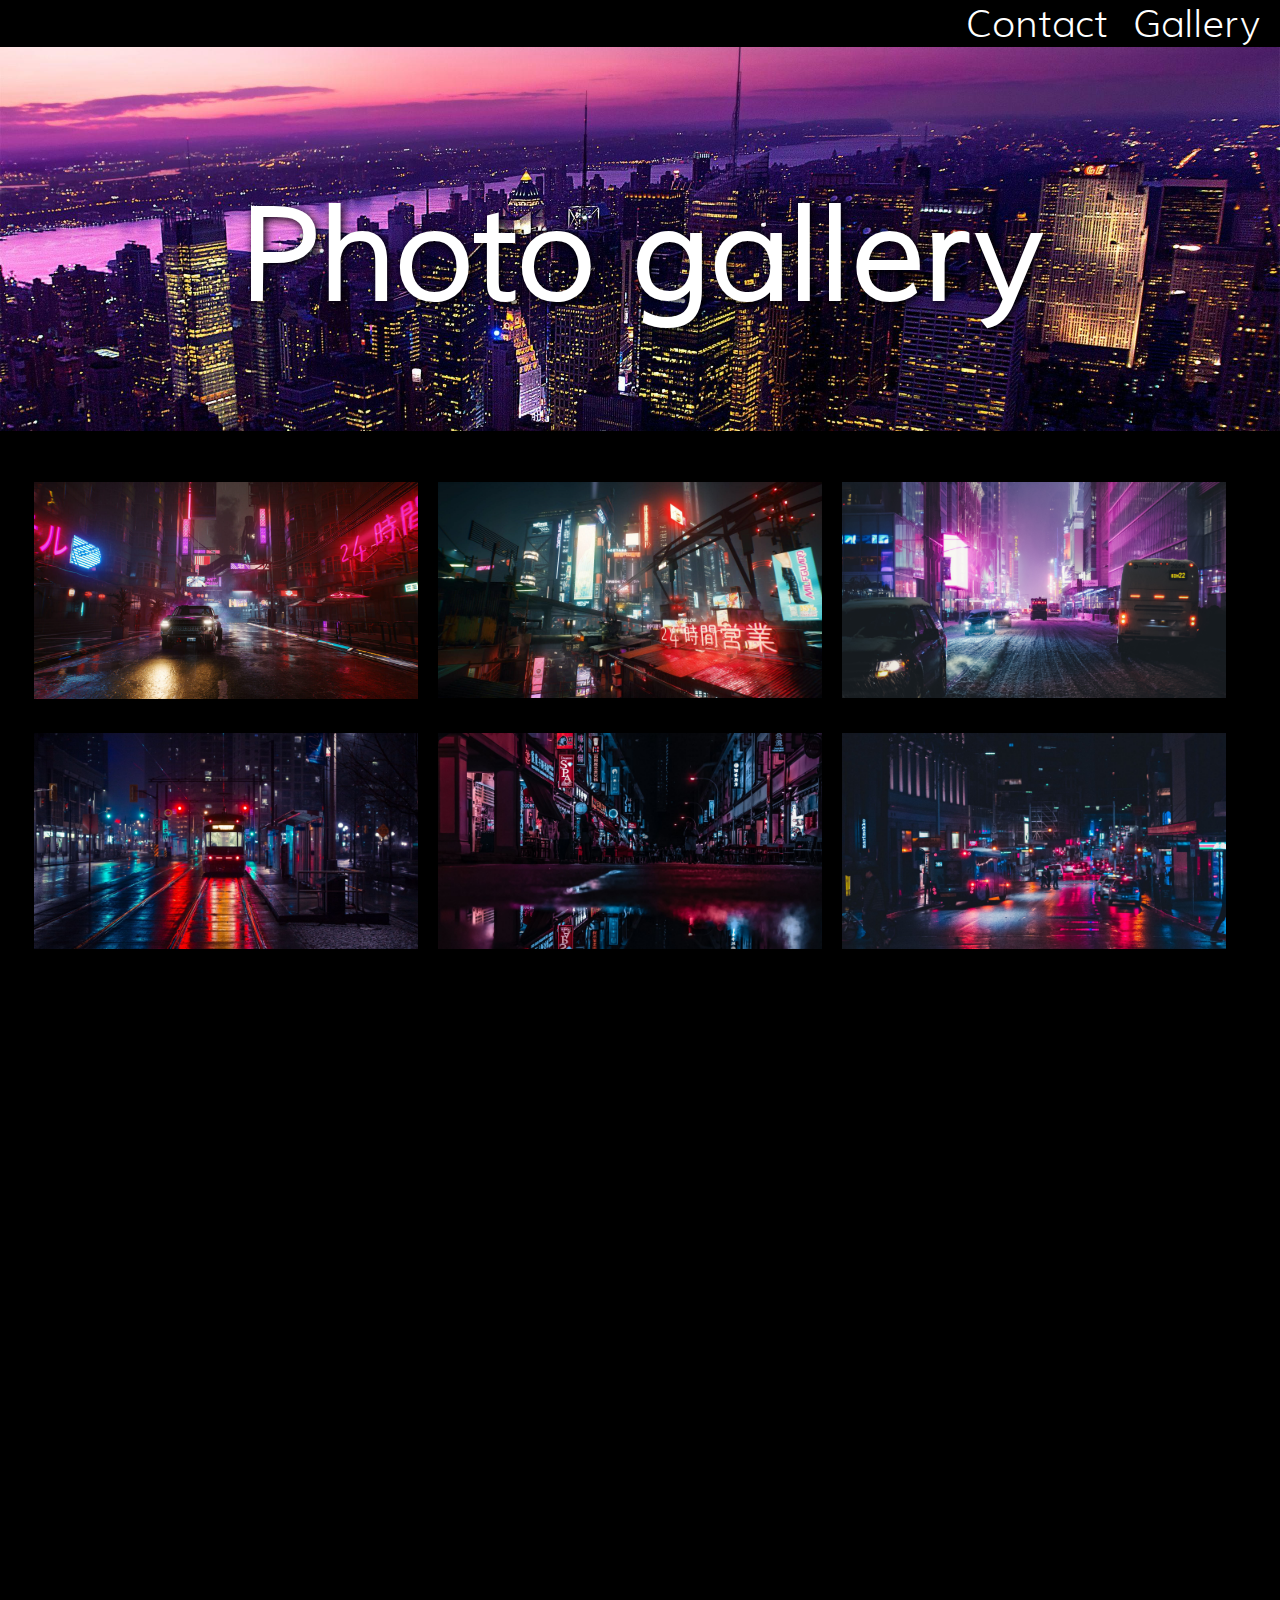
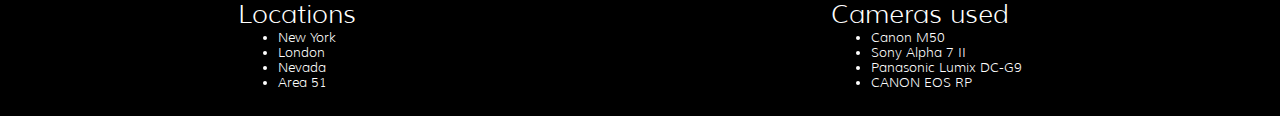
<file: index.html>
<!DOCTYPE html>
<html lang="en">
<head>
    <meta charset="UTF-8">
    <title>Title</title>
    <link rel="stylesheet" href="theme.css">

    <meta name="viewport" content="width=device-width, initial-scale=1.0">

</head>
<body>
<div id="menu">
    <div>logo</div>
    <nav>
        <a href="form.html">Contact</a>
        <a href="index.html">Gallery</a>
    </nav>
</div>

<section id="hero">
    <div class="pageHeading">
        <h1>Photo gallery</h1>
    </div>
</section>
<section>
    <div id="galleryRow">
        <article class="galleryPreview">
            <a href="fullsize.html">
                <img src="img/NightCity_1.jpg" alt="Car in the night">
            </a>
        </article>

        <article class="galleryPreview">
            <a href="fullsize.html">
                <img src="img/NightCity_2.jpg" alt="Night city">
            </a>
        </article>


        <article class="galleryPreview">
            <a href="fullsize.html">
                <img src="img/NightCity_3.jpg" alt="Night street">
            </a>
        </article>


        <article class="galleryPreview">
            <a href="fullsize.html">
                <img src="img/NightCity_4.jpg" alt="Night street">
            </a>
        </article>

        <article class="galleryPreview">
            <a href="fullsize.html">
                <img src="img/NightCity_5.jpg" alt="Night street">
            </a>
        </article>
        <article class="galleryPreview">
            <a href="fullsize.html">
                <img src="img/NightCity_6.jpg" alt="Night street">
            </a>
        </article>
        </a>
    </div>
</section>

<footer>
    <div>
        <span class="footerHeading"> Locations </span>
        <ul class="footerHeading">
            <li><a href="index.html">New York</a></li>
            <li><a href="index.html">London</a></li>
            <li><a href="index.html">Nevada</a></li>
            <li><a href="index.html">Area 51</a></li>
        </ul>
    </div>
    <div>
        <span class="footerHeading">
           Cameras used
       </span>
        <ul class="footerHeading">
            <li><a href="index.html">Canon M50</a></li>
            <li><a href="index.html">Sony Alpha 7 II </a></li>
            <li><a href="index.html">Panasonic Lumix DC-G9</a></li>
            <li><a href="index.html">CANON EOS RP</a></li>
        </ul>
    </div>
</footer>

</body>
</html>
</file>
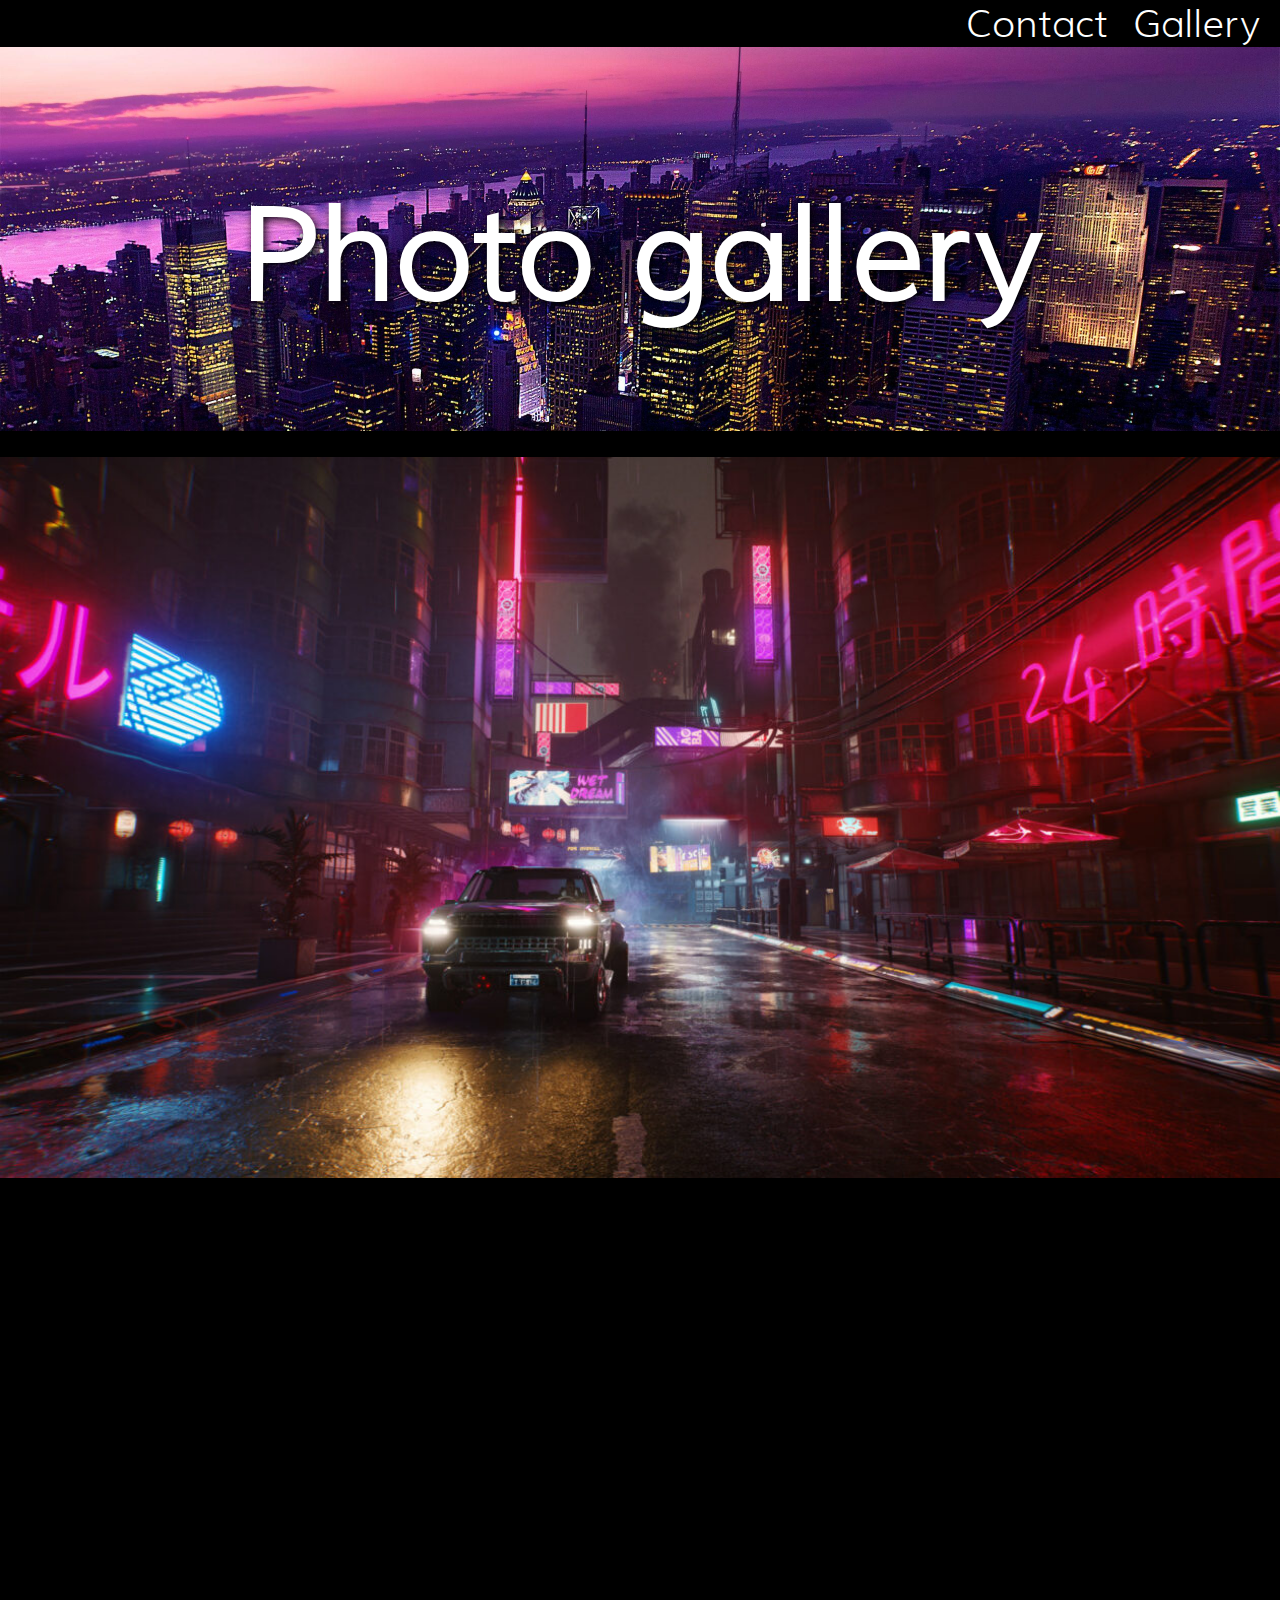
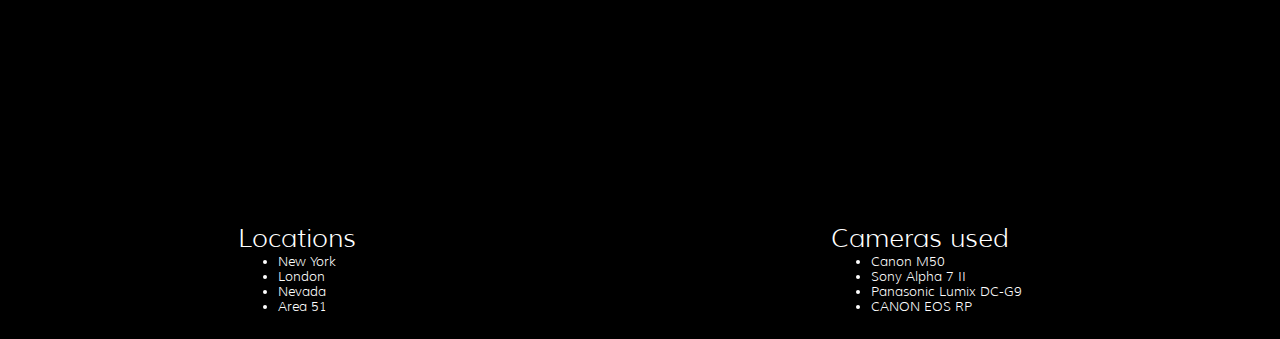
<file: fullsize.html>
<!DOCTYPE html>
<html lang="en">
<head>
    <meta charset="UTF-8">
    <title>Title</title>
    <link rel="stylesheet" href="theme.css">


</head>
<body>
<div id="menu">
    <div>logo</div>
    <nav>
        <a href="form.html">Contact</a>
        <a href="index.html">Gallery</a>
    </nav>
</div>

<section id="hero">
    <div class="pageHeading">
        <h1>Photo gallery</h1>
    </div>
</section>

<section>
        <article class="fullSize">
            <img src="img/NightCity_1.jpg">
        </article>
</section>


<footer>
    <div>
        <span class="footerHeading"> Locations </span>
        <ul class="footerHeading">
            <li><a href="index.html">New York</a></li>
            <li><a href="index.html">London</a></li>
            <li><a href="index.html">Nevada</a></li>
            <li><a href="index.html">Area 51</a></li>
        </ul>
    </div>
    <div>
        <span class="footerHeading">
           Cameras used
       </span>
        <ul class="footerHeading">
            <li><a href="index.html">Canon M50</a></li>
            <li><a href="index.html">Sony Alpha 7 II  </a></li>
            <li><a href="index.html">Panasonic Lumix DC-G9</a></li>
            <li><a href="index.html">CANON EOS RP</a></li>
        </ul>
    </div>
</footer>

</body>
</html>
</file>
<file: theme.css>
@font-face {
    font-family: Muli-Light;
    src: url("Fonts/Muli-Light.ttf");
}

body {
    margin: 0;
}

#menu {
    width: 100%;
    background-color: black;
    font-family: Muli-Light;
    display: flex;
    justify-content: space-between;
    margin-bottom: 0;
}

a {
    color: white;
    font-size: 3vw;
    margin-right: 20px;
    text-decoration: none;
}

.pageHeading {
    padding-top: 10vw;
    color: white;
}

#hero {
    background-image: url("img/heroPic2.jpg");
    background-position: center;
    background-repeat: no-repeat;
    background-size: cover;
    height: 30vw;
    text-align: center;

}

h1 {
    font-family: Muli-Light;
    font-size: 10vw;
    margin: 0;
    text-align: center;
    text-shadow: 2px 2px 10px black;

}

.galleryPreview {

}

.galleryPreview > a img {
    width: 30vw;
    margin-top: 2vw;
}

#galleryRow {
    background-color: black;
    padding-top: 2vw;
    display: flex;
    flex-wrap: wrap;
    justify-content: center;
}


.fullSize {
    background-color: black;
}

.fullSize > img {
    width: 100%;
    background-position: center;
    background-repeat: no-repeat;
    background-size: cover;
    padding-top: 2vw;
}


.footerHeading {
    margin: 0;
    background-color: black;
    color: white;
    font-family: Muli-Light;
    font-size: 2vw;
}

footer {
    position: fixed;
    background-color: black;
    display: flex;
    justify-content: space-around;
    flex-wrap: wrap;
    padding-bottom: 2vw;
    padding-top: 50vw;
    position: absolute;
    width: 100%;

}

footer a {
    font-size: 1vw;

}


li {
    font-size: 1vw;
}

.row {
    font-size: 2vw;
    display: flex;
    justify-content: space-between;

}

.form {
    display: flex;

}

label {
    margin-top: 2vw;
    margin-left: 25vw;
    width: max-content;
    display: block;
}

.row > input {
    margin-top: 2vw;
    margin-right: 25vw;
    width: 15vw;
}

.formCenter {
    margin-top: 20vw;

}

.button > input {
    background-color: Black;
    margin-top: 25vw;
    margin-bottom: 30vw;
    margin-left: 50vw;
    border: none;
    color: white;
    padding: 16px 32px;
    text-decoration: none;
}

@media screen and (max-width: 834px) {
    .galleryPreview {
        display: block;
        width: 100%;
    }

    .galleryPreview > a img {
        margin-left: 4vw;
        width: 90%;
    }

    footer {
        padding-top: 200%;
    }
}
</file>
